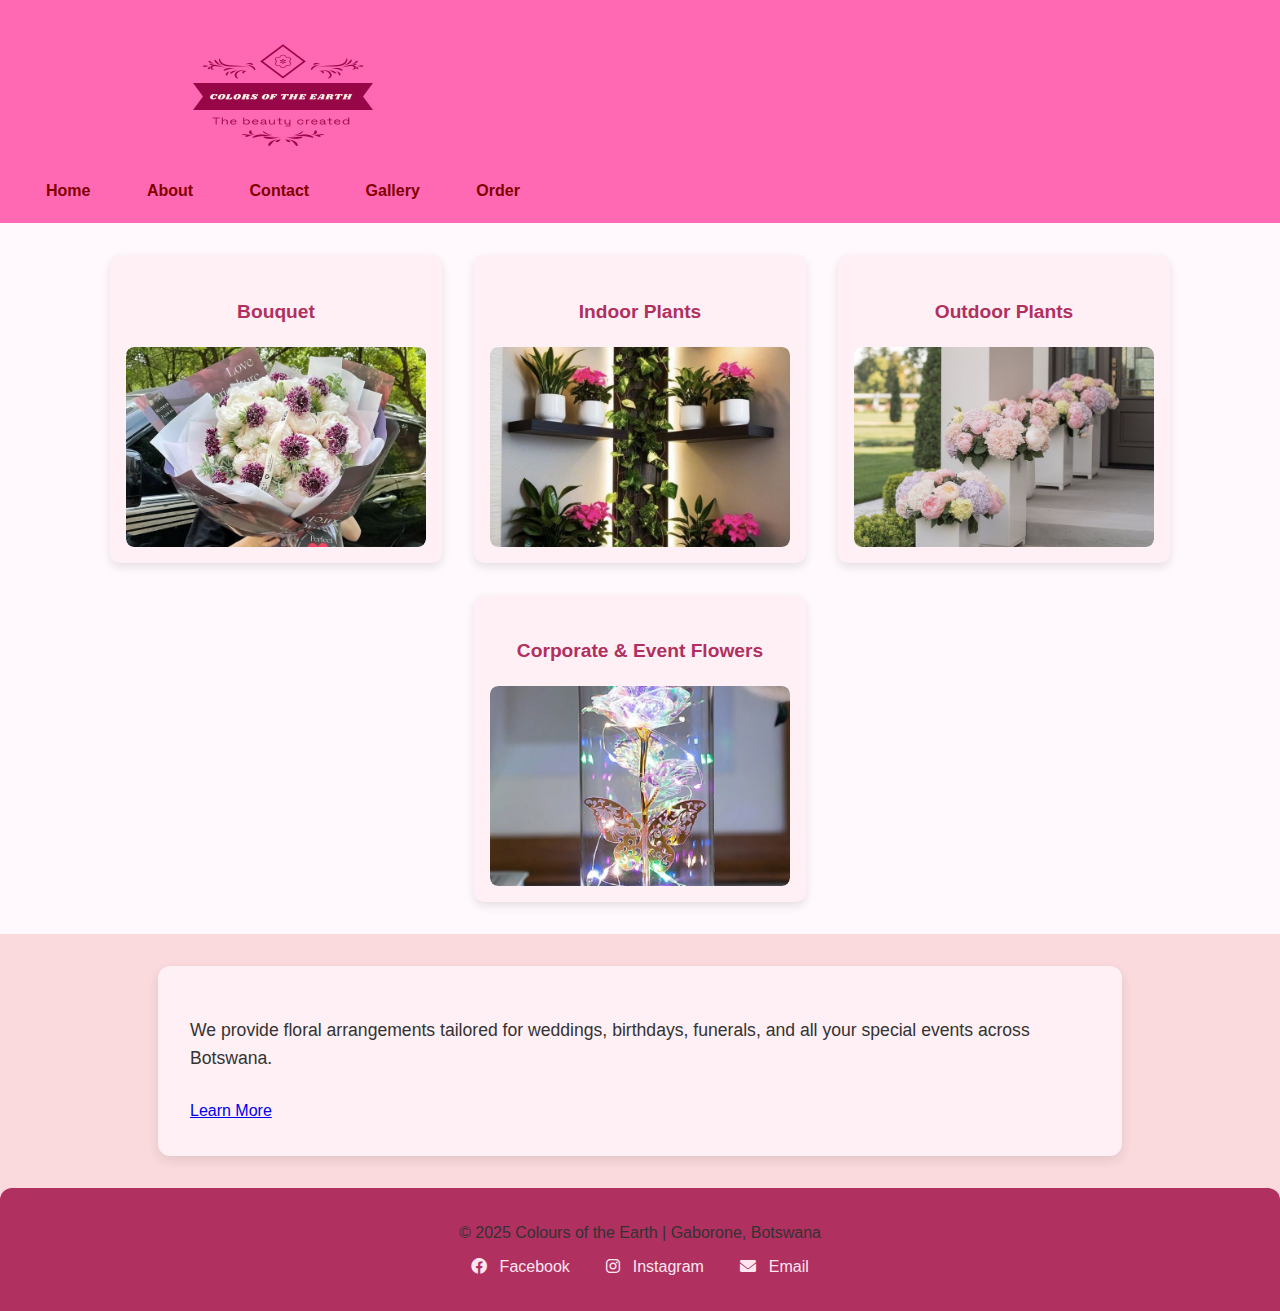
<file: index.html>
<!DOCTYPE html>
<html lang="en">
<head>
    <meta charset="UTF-8" />
    <meta name="viewport" content="width=device-width, initial-scale=1.0" />
    <meta name="description" content="Colours of the Earth - Flower arrangements for all occasions in Botswana." />
    <title>Colours of the Earth | Flower Store</title>
    <link rel="stylesheet" href="https://cdnjs.cloudflare.com/ajax/libs/font-awesome/6.0.0/css/all.min.css">
    <link rel="stylesheet" href="styles.css">

</head>
<body>

    <header>
            <nav>
                <div class="logo">
      <img src="
          img\logo-transparent.png" alt="Logo" />
    </div>
                    <a href="index.html">Home</a>
                    <a href="about.html">About</a>
                    <a href="contact.html">Contact</a>
                    <a href="gallery.html">Gallery</a>
                    <a href="form.html">Order</a>
            
            </nav>
        </div>
    </header>


    <section class="categories">
    <script>
        function startSlideshow(containerClass) {
            let index = 0;
            const container = document.querySelector(`.${containerClass} .slideshow-container`);
            const slides = container.querySelectorAll('.slide');
            function showSlide() {
                slides.forEach(slide => slide.classList.remove('active'));
                slides[index].classList.add('active');
                index = (index + 1) % slides.length;
            }
            showSlide();
            setInterval(showSlide, 3000);
        }
        window.onload = function () {
            ['bouquet', 'indoor', 'outdoor', 'corporate'].forEach(startSlideshow);
        };
    </script>
    <div style="display: flex; flex-wrap: wrap; justify-content: center; gap: 2em;">

        <div class="category bouquet" style="background: #fff0f5; padding: 1em; border-radius: 10px; width: 300px;">
            <h4>Bouquet</h4>
            <div class="slideshow-container">
                <div class="slide active"><img src="img\download.jpg" alt="Bouquet 1"></div>
                <div class="slide"><img src="img\peonies.jpg" alt="Bouquet 2"></div>
                <div class="slide"><img src="img\tulip.png.jpg" alt="Bouquet 3"></div>
                <div class="slide"><img src="img\hydrangea.jpg" alt="Bouquet 4"></div>
            </div>
        </div>

        <div class="category indoor" style="background: #fff0f5; padding: 1em; border-radius: 10px; width: 300px;">
            <h4>Indoor Plants</h4>
            <div class="slideshow-container">
                <div class="slide active"><img src="img\indoor plants.jpg" alt="Indoor 1"></div>
                <div class="slide"><img src="img\art plant.jpg" alt="Indoor 2"></div>
                <div class="slide"><img src="img\room plant.jpg" alt="Indoor 3"></div>
                <div class="slide"><img src="img\plant.jpg" alt="Indoor 4"></div>
            </div>
        </div>

        <div class="category outdoor" style="background: #fff0f5; padding: 1em; border-radius: 10px; width: 300px;">
            <h4>Outdoor Plants</h4>
            <div class="slideshow-container">
                <div class="slide active"><img src="img\kara.jpg" alt="Outdoor 1"></div>
                <div class="slide"><img src="img\out plant.jpg" alt="Outdoor 2"></div>
                <div class="slide"><img src="img\planting.jpg" alt="Outdoor 3"></div>
                <div class="slide"><img src="img\flower out.jpg" alt="Outdoor 4"></div>
            </div>
        </div>

        <div class="category corporate" style="background: #fff0f5; padding: 1em; border-radius: 10px; width: 300px;">
            <h4>Corporate & Event Flowers</h4>
            <div class="slideshow-container">
                <div class="slide active"><img src="img\artificial.jpg" alt="Corporate 1"></div>
                <div class="slide"><img src="img\event flowers.jpg" alt="Corporate 2"></div>
                <div class="slide"><img src="img\wallplants.jpg" alt="Corporate 3"></div>
                <div class="slide"><img src="img\elegent.jpg" alt="Corporate 4"></div>
            </div>
        </div>
    </div>
</section>
    </section>


    <section class="about-preview">
        <div class="container">
            <p>We provide floral arrangements tailored for weddings, birthdays, funerals, and all your special events across Botswana.</p>
            <a href="about.html" class="btn">Learn More</a>
        </div>
    </section>


    <footer>
         <p>&copy; 2025 Colours of the Earth | Gaborone, Botswana</p>
    <p>
      <a href="https://facebook.com" target="_blank"><i class="fab fa-facebook"></i> Facebook</a>
      <a href="https://instagram.com" target="_blank"><i class="fab fa-instagram"></i> Instagram</a>
      <a href="mailto:info@coloursoftheearth.co.bw"><i class="fas fa-envelope"></i> Email</a>
    </p>
    </footer>
</body>
</html>
</file>
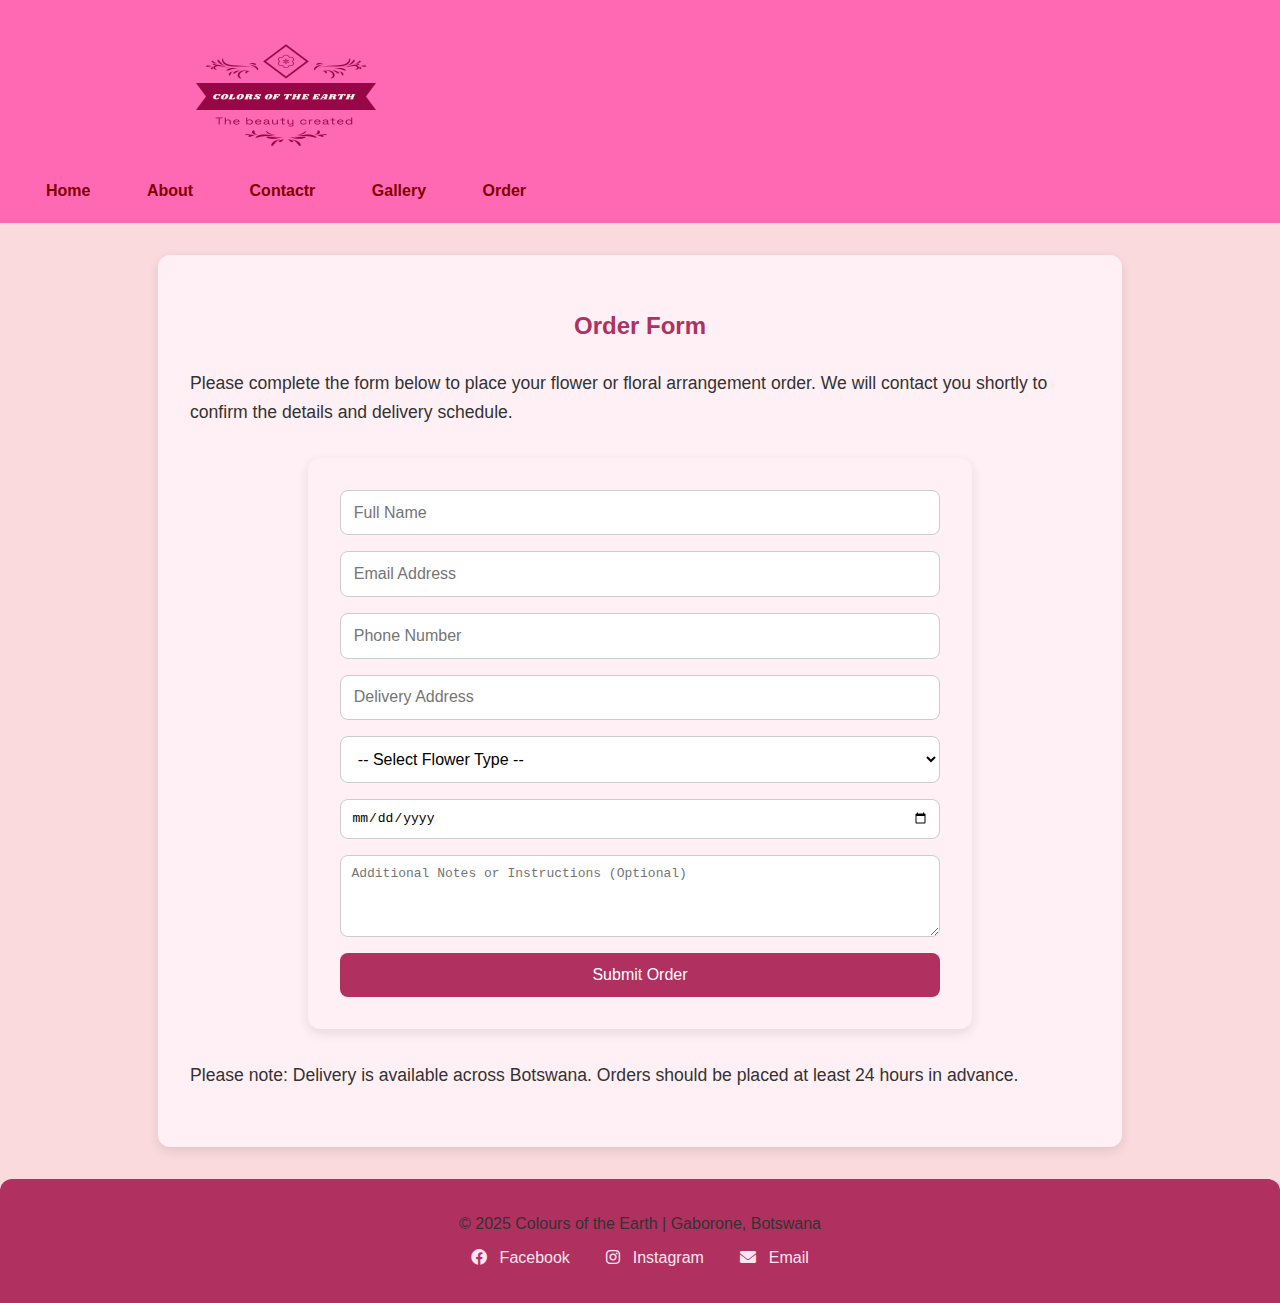
<file: form.html>
<!DOCTYPE html>
<html lang="en">
<head>
  <meta charset="UTF-8">
  <meta name="viewport" content="width=device-width, initial-scale=1.0">
  <title>Order Form | Colours of the Earth</title>
  <link rel="stylesheet" href="https://cdnjs.cloudflare.com/ajax/libs/font-awesome/6.0.0/css/all.min.css">
  <link rel="stylesheet" href="styles.css">
</head>


<body>
  <header>
    <nav>
       <div class="logo">
      <img src="img\logo-transparent.png" alt="Logo" />
    </div>
      <a href="index.html">Home</a>
      <a href="about.html">About</a>
      <a href="contact.html">Contactr</a>
      <a href="gallery.html">Gallery</a>
      <a href="form.html">Order</a>
    </nav>
  </header>

  <main class="container">
    <h2>Order Form</h2>
    <p>Please complete the form below to place your flower or floral arrangement order. We will contact you shortly to confirm the details and delivery schedule.</p>

    <form action="#" method="POST">
      <input type="text" name="fullname" placeholder="Full Name" required>
      <input type="email" name="email" placeholder="Email Address" required>
      <input type="tel" name="phone" placeholder="Phone Number" required>
      <input type="text" name="address" placeholder="Delivery Address" required>
      <select name="product" required>
        <option value="">-- Select Flower Type --</option>
        <option value="indoor">Indoor Plant</option>
        <option value="outdoor">Outdoor Plant</option>
        <option value="wedding">Wedding Floral Set</option>
        <option value="corporate">Corporate Event Decor</option>
      </select>
      <input type="date" name="deliverydate" required>
      <textarea name="message" rows="4" placeholder="Additional Notes or Instructions (Optional)"></textarea>
      <button type="submit">Submit Order</button>
    </form>

    <p class="note">Please note: Delivery is available across Botswana. Orders should be placed at least 24 hours in advance.</p>
  </main>

  <footer>
    <p>&copy; 2025 Colours of the Earth | Gaborone, Botswana</p>
    <p>
      <a href="https://facebook.com" target="_blank"><i class="fab fa-facebook"></i> Facebook</a>
      <a href="https://instagram.com" target="_blank"><i class="fab fa-instagram"></i> Instagram</a>
      <a href="mailto:info@coloursoftheearth.co.bw"><i class="fas fa-envelope"></i> Email</a>
    </p>
  </footer>
</body>
</html>
</file>
<file: styles.css>
body {
font-family: Arial, sans-serif;
color: #333;
background-color: #FADADD;
margin: 0;
padding: 0;
line-height: 1.6;
}

header {
background-color:  #FF69B4;
color: white;
padding: 20px;
text-align: center;
display: flex;
align-items: center;
}

 .logo img {
 width: 200px;
  height: 150px; 
  border-radius: 60%;
 }
nav a {
color: maroon;
text-decoration: none;
margin: 0 10px;
font-weight: bold;
  background-image: url('C:\Users\R'Jay Mobiles'\Documents\root folder\img\banner.jfif '); 
  background-size: cover;     
  background-repeat: no-repeat;
  background-position: center;
  padding: 1rem; 
}
nav a:hover {
 color: #ffeb3b; 
 text-decoration: none;
}

.categories {
    padding: 2em;
    background-color: #fff8fc; 
    font-family: 'Segoe UI', sans-serif;
}

.categories .category {
    background: #fff0f5;
    padding: 1em;
    border-radius: 10px;
    width: 300px;
    box-shadow: 0 4px 10px rgba(0, 0, 0, 0.1);
    text-align: center;
    transition: transform 0.3s ease;
}

.categories .category:hover {
    transform: translateY(-5px);
}

.categories .category h4 {
    margin-bottom: 1em;
    color: #b03060;
    font-size: 1.2em;
}

.categories .slideshow-container {
    position: relative;
    width: 100%;
    height: 200px;
    overflow: hidden;
    border-radius: 8px;
}

.categories .slide {
    display: none;
    position: absolute;
    width: 100%;
    height: 100%;
    transition: opacity 1s ease-in-out;
}

.categories .slide.active {
    display: block;
    opacity: 1;
}

.categories .slide img {
    width: 100%;
    height: 100%;
    object-fit: cover;
    border-radius: 8px;
}

.categories > div {
    display: flex;
    flex-wrap: wrap;
    justify-content: center;
    gap: 2em;
}

.form-section {
    background-color: #fff0f5; 
    padding: 2em;
    border-radius: 12px;
    max-width: 600px;
    margin: 2em auto;
    box-shadow: 0 4px 12px rgba(0, 0, 0, 0.1);
    font-family: 'Segoe UI', sans-serif;
}

.form-section h3 {
    text-align: center;
    color: #b03060;
    margin-bottom: 1.5em;
}

.form-section form {
    display: flex;
    flex-direction: column;
    gap: 1em;
}

.form-section input,
.form-section textarea {
    padding: 0.8em;
    border: 1px solid #ccc;
    border-radius: 8px;
    font-size: 1em;
    font-family: inherit;
    background-color: #fff;
    transition: border-color 0.3s;
}

.form-section input:focus,
.form-section textarea:focus {
    border-color: #b03060;
    outline: none;
}

.form-section button {
    padding: 0.8em;
    background-color: #b03060;
    color: #fff;
    border: none;
    border-radius: 8px;
    font-size: 1em;
    cursor: pointer;
    transition: background-color 0.3s;
}

.form-section button:hover {
    background-color: #902050;
}

p {
    font-size: 1.1em;
    line-height: 1.6;
    color: #333;
    margin-bottom: 1em;
}

ul {
    padding-left: 1.5em;
    margin-bottom: 2em;
}

ul li {
    margin-bottom: 0.5em;
    color: #555;
}

h3 {
    color: #b03060;
    margin-top: 2em;
    margin-bottom: 1em;
    font-size: 1.5em;
}

table {
    width: 100%;
    border-collapse: collapse;
    margin-bottom: 2em;
    background-color: #fff0f5;
    border-radius: 8px;
    overflow: hidden;
    box-shadow: 0 4px 10px rgba(0, 0, 0, 0.05);
}

table th,
table td {
    padding: 1em;
    text-align: left;
    border-bottom: 1px solid #e0cce0;
}

table th {
    background-color: #f8d7e5;
    color: #b03060;
    font-weight: bold;
}

table tr:last-child td {
    border-bottom: none;
}

.gallery {
    display: grid;
    grid-template-columns: repeat(auto-fit, minmax(180px, 1fr));
    gap: 1em;
    margin-top: 1em;
}

.gallery img {
    width: 100%;
    height: 180px;
    object-fit: cover;
    border-radius: 10px;
    box-shadow: 0 2px 8px rgba(0, 0, 0, 0.1);
    transition: transform 0.3s ease;
}

.gallery img:hover {
    transform: scale(1.05);
}

.container {
    max-width: 900px;
    margin: 2em auto;
    padding: 2em;
    background-color: #fff0f5;
    border-radius: 12px;
    box-shadow: 0 4px 12px rgba(0, 0, 0, 0.1);
    font-family: 'Segoe UI', sans-serif;
}

.container h2 {
    text-align: center;
    color: #b03060;
    margin-bottom: 1em;
}

.container p {
    font-size: 1.1em;
    line-height: 1.6;
    color: #333;
    margin-bottom: 1.5em;
}

form {
    display: flex;
    flex-direction: column;
    gap: 1em;
    margin-bottom: 2em;
}

form input,
form textarea {
    padding: 0.8em;
    border: 1px solid #ccc;
    border-radius: 8px;
    font-size: 1em;
    background-color: #fff;
    transition: border-color 0.3s;
}

form input:focus,
form textarea:focus {
    border-color: #b03060;
    outline: none;
}

form button {
    padding: 0.8em;
    background-color: #b03060;
    color: #fff;
    border: none;
    border-radius: 8px;
    font-size: 1em;
    cursor: pointer;
    transition: background-color 0.3s;
}

form button:hover {
    background-color: #902050;
}

.info {
    background-color: #ffe6f0;
    padding: 1.5em;
    border-radius: 10px;
    color: #444;
    font-size: 1em;
    line-height: 1.6;
}

.info p {
    margin: 0.5em 0;
}

.info iframe {
    width: 100%;
    height: 300px;
    border: none;
    margin-top: 1em;
    border-radius: 10px;
}

form {
    max-width: 600px;
    margin: 2em auto;
    padding: 2em;
    background-color: #fff0f5;
    border-radius: 12px;
    box-shadow: 0 4px 12px rgba(0, 0, 0, 0.1);
    display: flex;
    flex-direction: column;
    gap: 1em;
    font-family: 'Segoe UI', sans-serif;
}

form input,
form select,
form textarea {
    padding: 0.8em;
    border: 1px solid #ccc;
    border-radius: 8px;
    font-size: 1em;
    background-color: #fff;
    transition: border-color 0.3s;
}

form input:focus,
form select:focus,
form textarea:focus {
    border-color: #b03060;
    outline: none;
}

form button {
    padding: 0.8em;
    background-color: #b03060;
    color: #fff;
    border: none;
    border-radius: 8px;
    font-size: 1em;
    cursor: pointer;
    transition: background-color 0.3s;
}

form button:hover {
    background-color: #902050;
}


}

.gallery-grid {
    display: grid;
    grid-template-columns: repeat(auto-fit, minmax(250px, 1fr));
    gap: 1.5em;
    padding: 2em;
    background-color: #fff8fc;
    border-radius: 12px;
}

.gallery-item {
    background: #fff0f5;
    padding: 1em;
    border-radius: 10px;
    box-shadow: 0 4px 10px rgba(0, 0, 0, 0.1);
    text-align: center;
    transition: transform 0.3s ease;
}

.gallery-item:hover {
    transform: translateY(-5px);
}

.gallery-item img {
    width: 100%;
    height: 200px;
    object-fit: cover;
    border-radius: 8px;
    margin-bottom: 0.8em;
}

.caption {
    font-weight: bold;
    color: #b03060;
    margin-bottom: 0.5em;
    font-size: 1.1em;
}

.price {
    color: #444;
    font-size: 1em;
}

footer {
    background-color: #b03060;
    color: #fff;
    text-align: center;
    padding: 1.5em 1em;
    font-family: 'Segoe UI', sans-serif;
    border-top-left-radius: 12px;
    border-top-right-radius: 12px;
}

footer p {
    margin: 0.5em 0;
    font-size: 1em;
}

footer a {
    color: #ffe6f0;
    margin: 0 1em;
    text-decoration: none;
    font-weight: 500;
    transition: color 0.3s ease;
}

footer a:hover {
    color: #fff;
}

footer i {
    margin-right: 0.5em;
}
</file>
